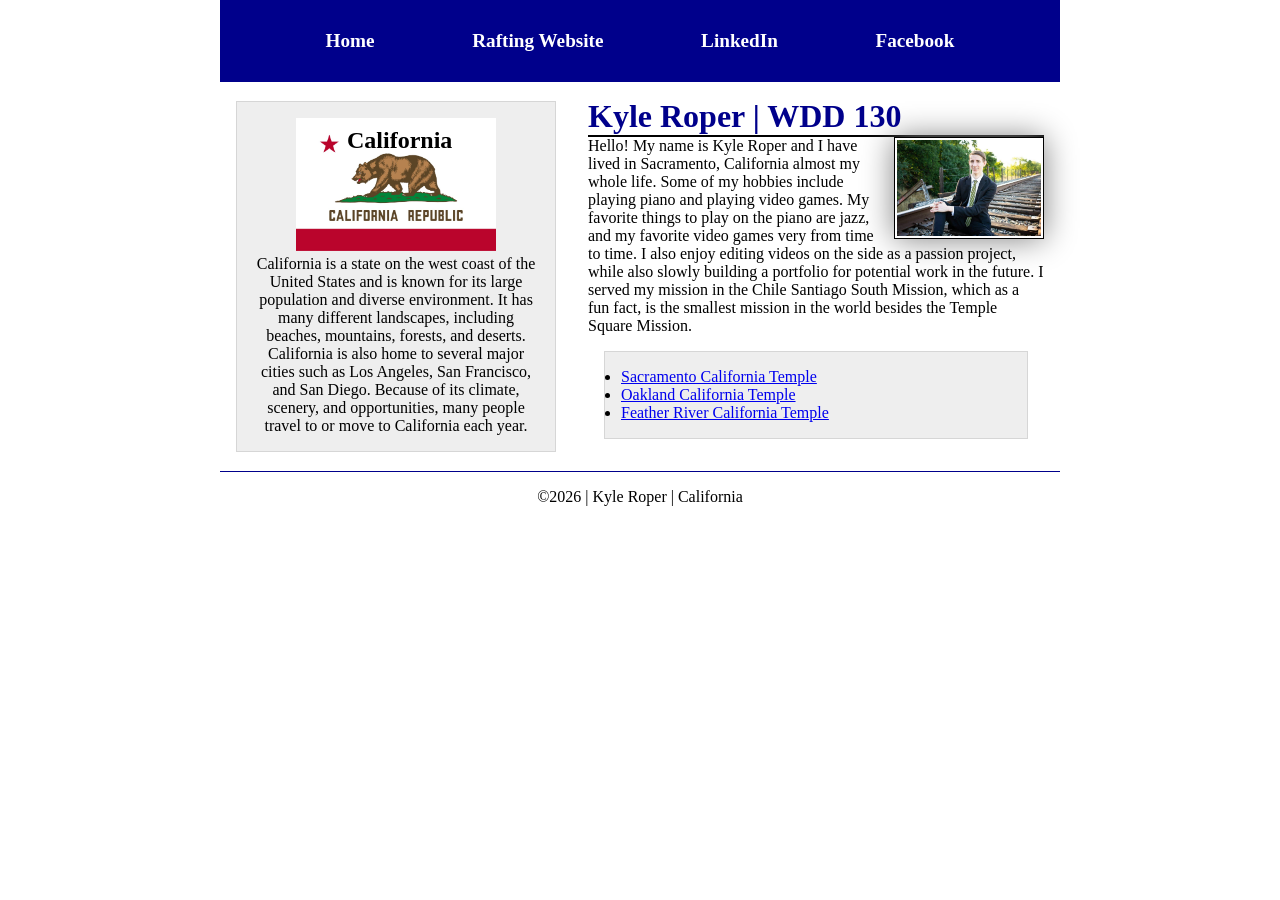
<file: index.html>
<!DOCTYPE html>
<html lang="en">

<head>
    <meta charset="UTF-8">
    <meta name="viewport" content="width=device-width, initial-scale=1.0">
    <title>Kyle Roper | WDD 130</title>
    <meta name="description"
      content="Kyle Roper's BYU-Idaho WDD130 course home page and first website">
    <meta name="author" content="Kyle Roper">
    <link rel="stylesheet" href="styles/styles.css">
</head>

<body>
    <header>
        <nav>
            <a href="#">Home</a>
            <a href="wwr/">Rafting Website</a>
            <a href="https://linkedin.com">LinkedIn</a>
            <a href="https://www.facebook.com/kyle.roper.739">Facebook</a>
        </nav>
    </header>
    <div class="grid">
        <main>
            <h1>Kyle Roper | WDD 130</h1>
            <img src="images/profile.jpg" alt="Kyle Roper Profile Picture" width="200">
            <p>Hello! My name is Kyle Roper and I have lived in Sacramento, California almost my
                whole
                life. Some of my hobbies
                include playing piano and playing video games. My favorite things to play on the
                piano
                are jazz, and my favorite video games
                very from time to time. I also enjoy editing
                videos on the side as a passion project, while also slowly building a portfolio for
                potential work in the future. I served my mission in the Chile Santiago South
                Mission, which as a fun fact, is the smallest mission in the world
                besides the Temple Square Mission.
            </p>
            <ul class="box">
                <li><a href="https://www.churchofjesuschrist.org/temples/details/sacramento-california-temple?lang=eng"
                      target="_blank">Sacramento California Temple</a>
                </li>
                <li><a href="https://www.churchofjesuschrist.org/temples/details/oakland-california-temple?lang=eng"
                      target="_blank">Oakland California Temple</a>
                </li>
                <li><a href="https://www.churchofjesuschrist.org/temples/details/feather-river-california-temple?lang=eng"
                      target="_blank">Feather River California Temple</a>
                </li>
            </ul>
        </main>
        <aside class="box">
            <h2>California</h2>
            <img src="images/california-flag.jpg" alt="California Flag">
            <p>California is a state on the west coast of the United States and is known for its
                large
                population and diverse environment. It has many different landscapes, including
                beaches,
                mountains, forests, and deserts. California is also home to several major cities
                such as
                Los
                Angeles, San
                Francisco, and San Diego. Because of its climate, scenery, and opportunities, many
                people travel
                to or move to California each year.</p>
        </aside>
    </div>
    <footer>
        <p>©2026 | Kyle Roper | California</p>
    </footer>
</body>

</html>
</file>
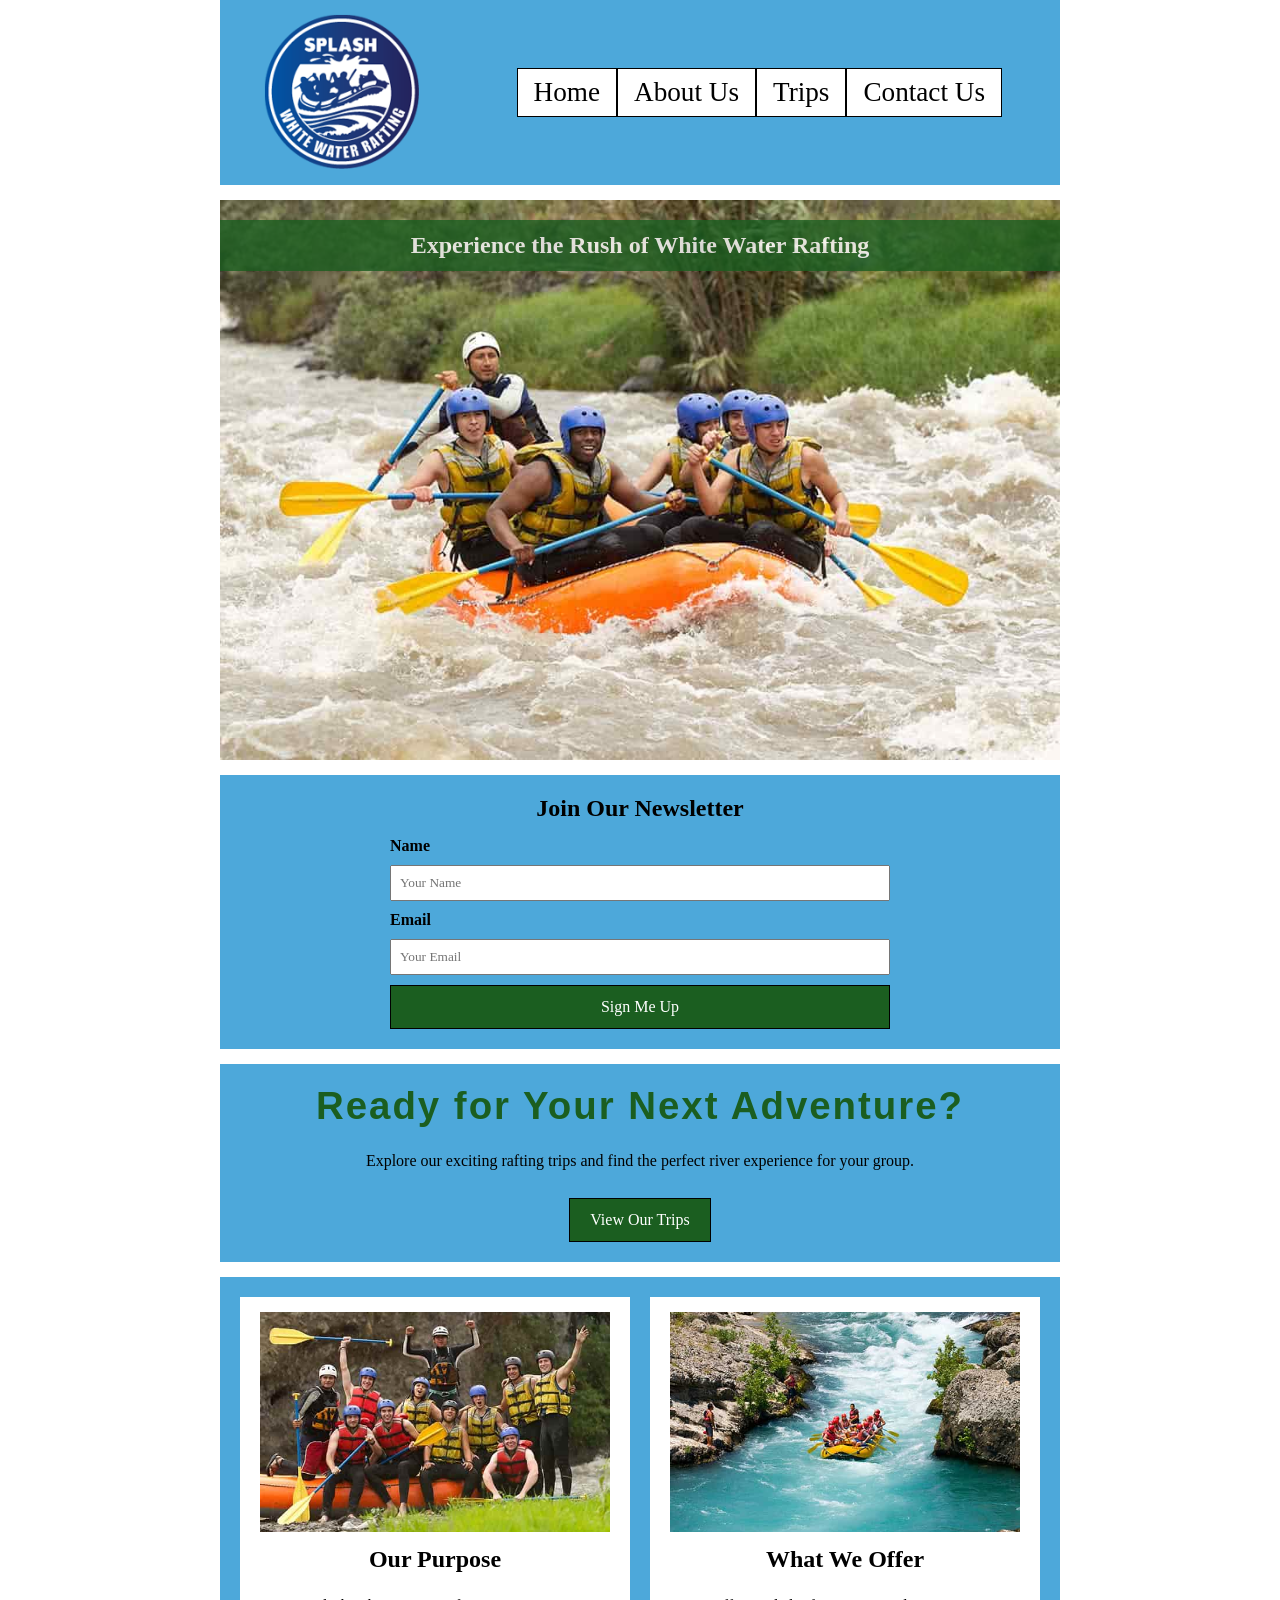
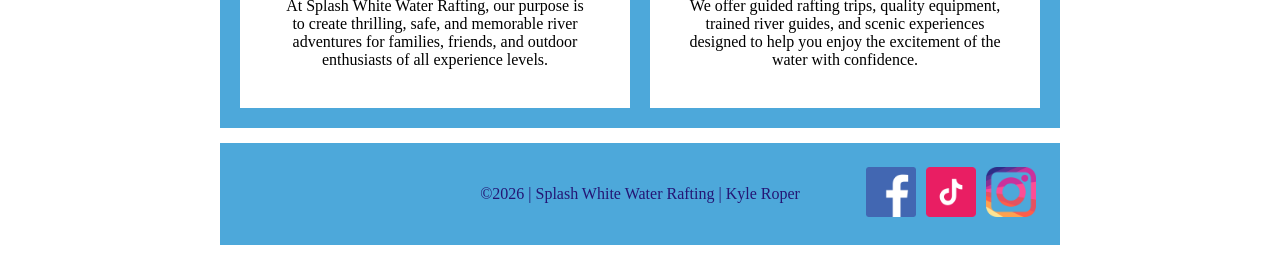
<file: wwr/index.html>
<!DOCTYPE html>
<html lang="en">

<head>
    <meta charset="UTF-8">
    <meta name="viewport" content="width=device-width, initial-scale=1.0">
    <title>Home | White Water Rafting</title>
    <meta name="description"
      content="Splash White Water Rafting offers exciting rafting adventures, scenic river trips, and unforgettable outdoor experiences.">
    <meta name="author" content="Kyle Roper">
    <link rel="stylesheet" href="styles/rafting.css">
</head>

<body>
    <header>
        <img src="images/splash-logo.png" alt="Splash White Water Rafting Logo">
        <nav>
            <a href="index.html">Home</a>
            <a href="about.html">About Us</a>
            <a href="trips.html">Trips</a>
            <a href="contact.html">Contact Us</a>
        </nav>
    </header>

    <main>
        <section class="home-hero">
            <img src="images/home-hero.jpg" alt="Rafting adventure on white water">
            <h1>Experience the Rush of White Water Rafting</h1>
        </section>

        <section class="home-newsletter">
            <h2>Join Our Newsletter</h2>
            <form class="newsletter-form" action="#" method="post">
                <label for="home-name">Name</label>
                <input type="text" id="home-name" name="home-name" placeholder="Your Name" required>

                <label for="home-email">Email</label>
                <input type="email" id="home-email" name="home-email" placeholder="Your Email"
                  required>

                <button type="submit">Sign Me Up</button>
            </form>
        </section>

        <section class="home-cta">
            <h2>Ready for Your Next Adventure?</h2>
            <p>Explore our exciting rafting trips and find the perfect river experience for your
                group.</p>
            <a href="trips.html" class="cta-button">View Our Trips</a>
        </section>

        <section class="home-grid">
            <div class="grid-item">
                <img src="images/rafting-purpose.jpg" alt="Group enjoying a guided rafting trip">
                <h2>Our Purpose</h2>
                <p>At Splash White Water Rafting, our purpose is to create thrilling, safe, and
                    memorable river adventures for families, friends, and outdoor enthusiasts of all
                    experience levels.</p>
            </div>

            <div class="grid-item">
                <img src="images/rafting-offerings.jpg" alt="Rafting team navigating river rapids">
                <h2>What We Offer</h2>
                <p>We offer guided rafting trips, quality equipment, trained river guides, and
                    scenic experiences
                    designed to help you enjoy the excitement of the water with confidence.</p>
            </div>
        </section>
    </main>

    <footer>
        <p>©2026 | Splash White Water Rafting | Kyle Roper</p>
        <nav class="socialmedia">
            <a href="https://facebook.com"><img src="images/facebook.png" alt="Facebook Icon"></a>
            <a href="https://tiktok.com"><img src="images/tiktok.png" alt="Tiktok Icon"></a>
            <a href="https://instagram.com"><img src="images/instagram.png"
                  alt="Instagram Icon"></a>
        </nav>
    </footer>
</body>

</html>
</file>
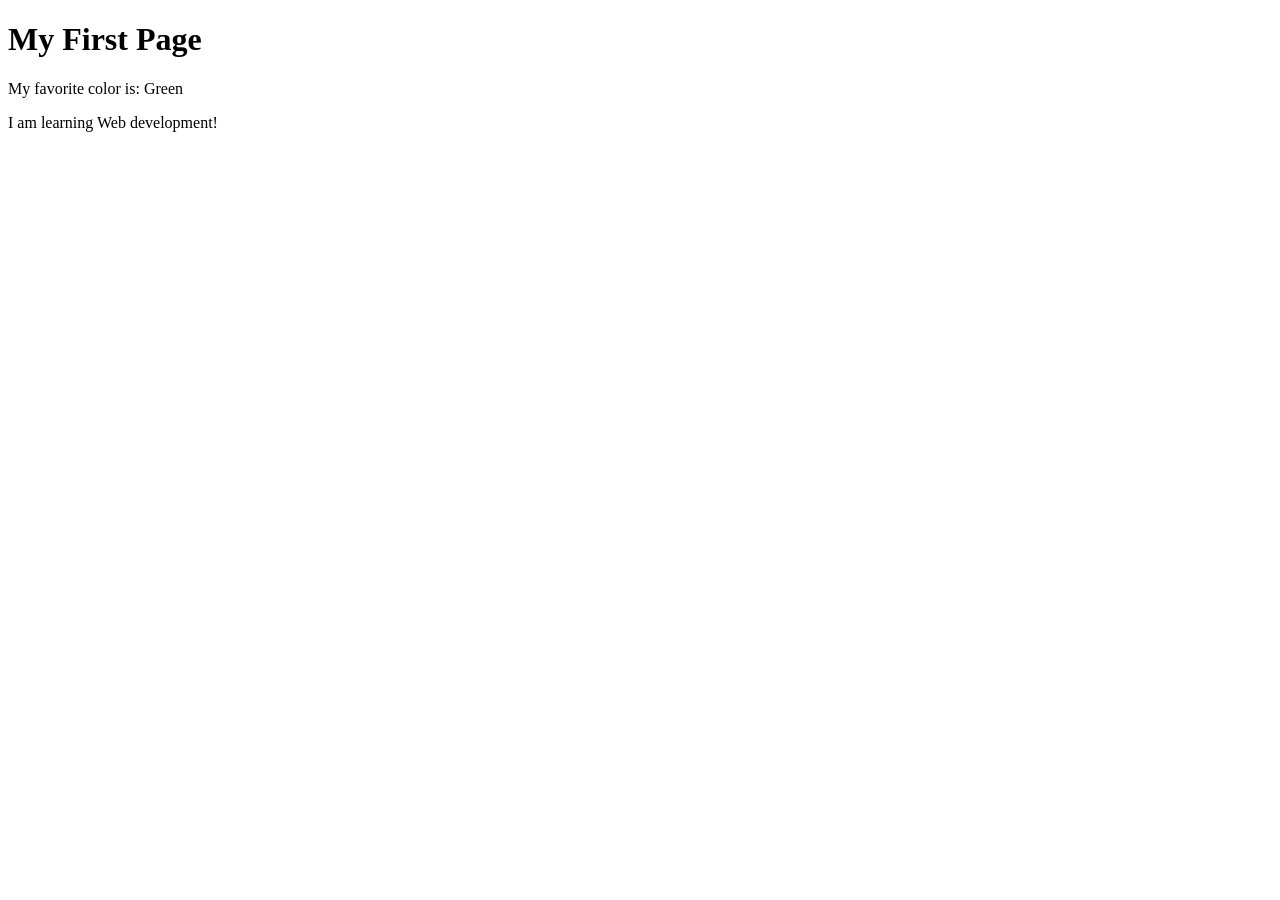
<file: week01/first-page.html>
<!DOCTYPE html>
<html lang="en">

<head>
    <meta charset="UTF-8">
    <meta name="viewport" content="width=device-width, initial-scale=1.0">
    <title>My First Page</title>
</head>

<body>
    <h1>My First Page</h1>
    <p>My favorite color is: Green</p>
    <p>I am learning Web development!</p>
</body>

</html>
</file>
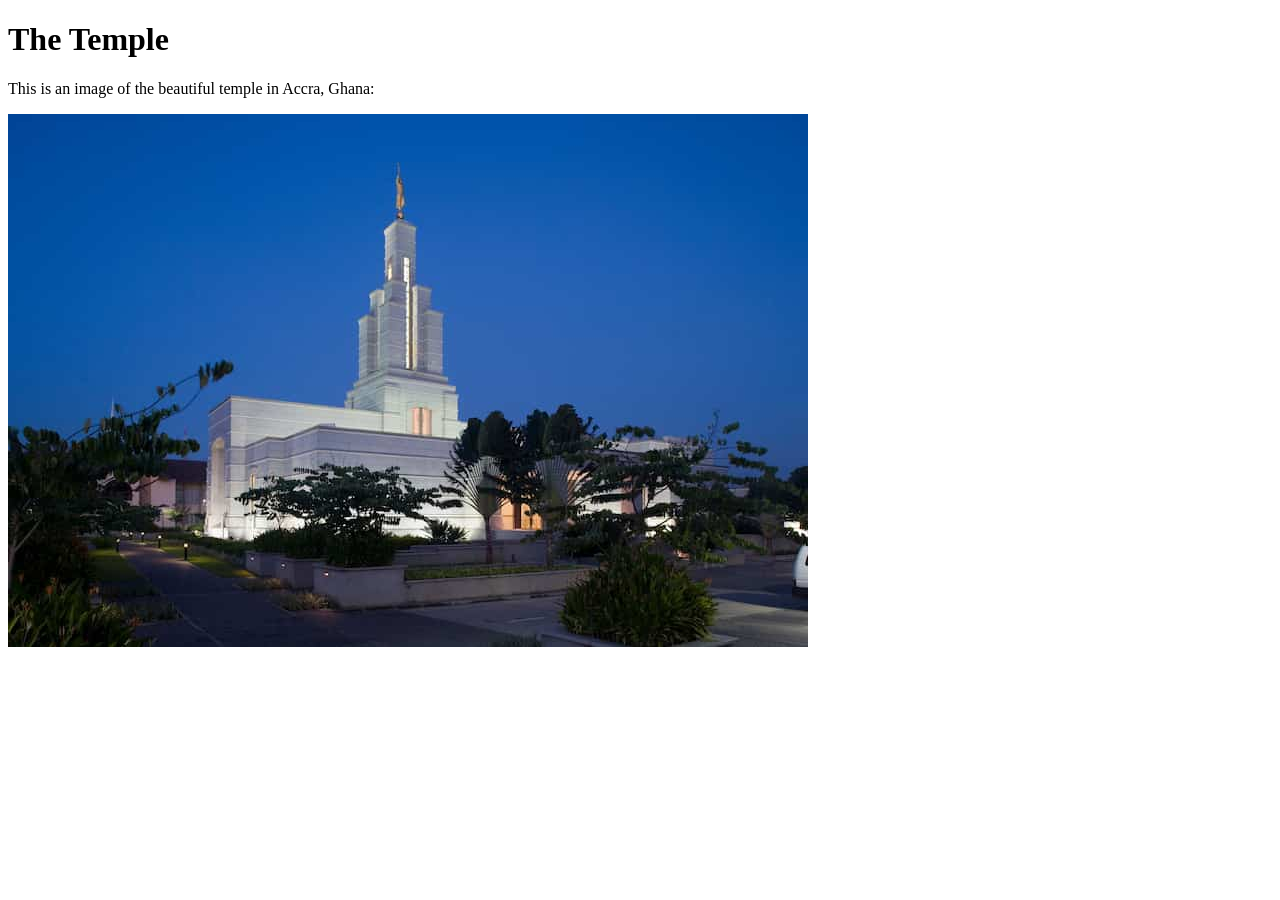
<file: week01/images-solution.html>
<!DOCTYPE html>
<html lang="en">
<head>
    <meta charset="UTF-8">
    <meta name="viewport" content="width=device-width, initial-scale=1.0">
    <title>Temple Image</title>
</head>
<body>
    <h1>The Temple</h1>
    <p>This is an image of the beautiful temple in Accra, Ghana:</p>
    <img src="images/temple-small.jpg" alt="The Accra Ghana Temple">
    
</body>
</html>
</file>
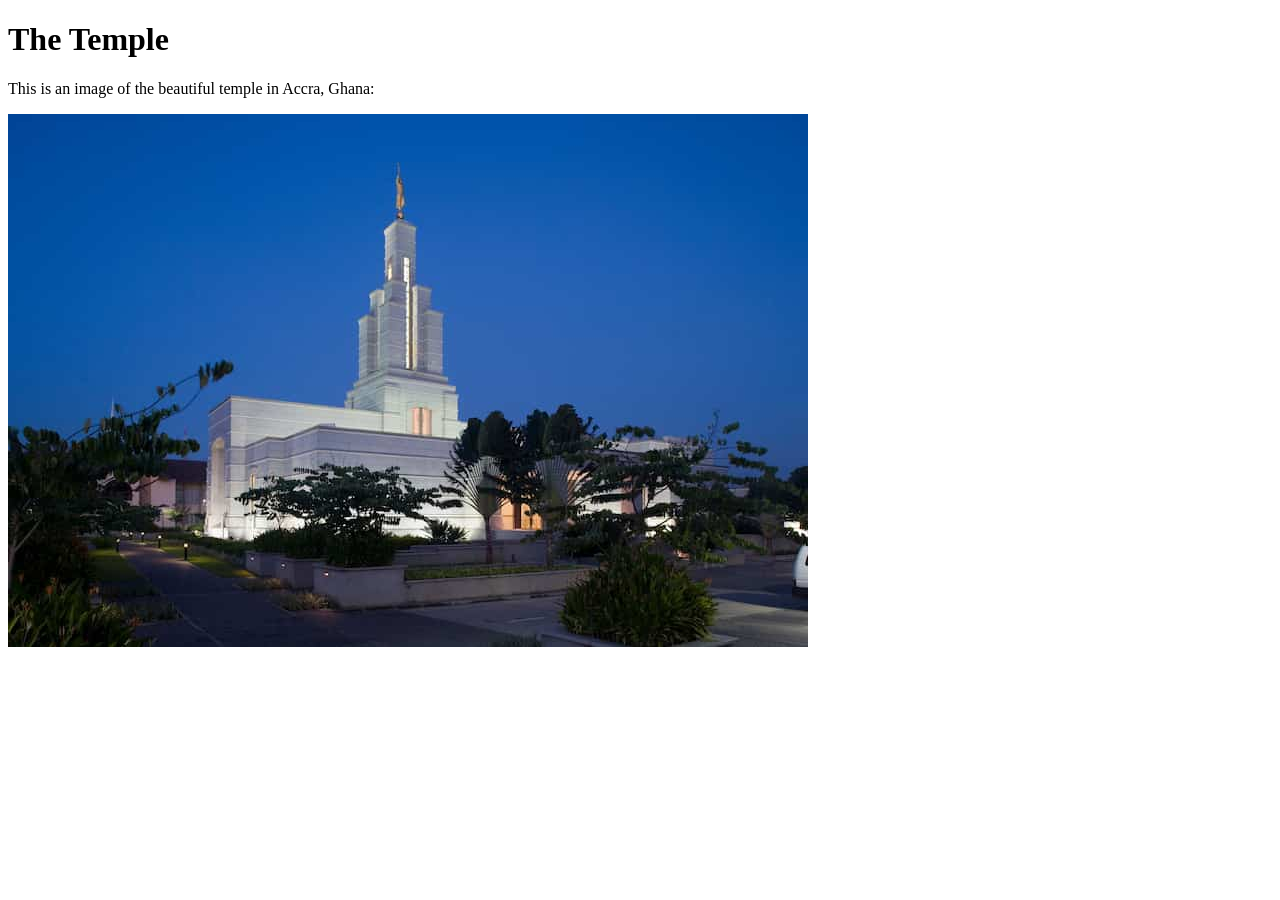
<file: week01/images.html>
<!DOCTYPE html>
<html lang="en">

<head>
    <meta charset="UTF-8">
    <meta name="viewport" content="width=device-width, initial-scale=1.0">
    <title>Temple Image</title>
</head>

<body>
    <h1>The Temple</h1>
    <p>This is an image of the beautiful temple in Accra, Ghana:</p>
    <img src="images/temple-small.jpg" alt="The Accra Ghana Temple">

</body>

</html>
</file>
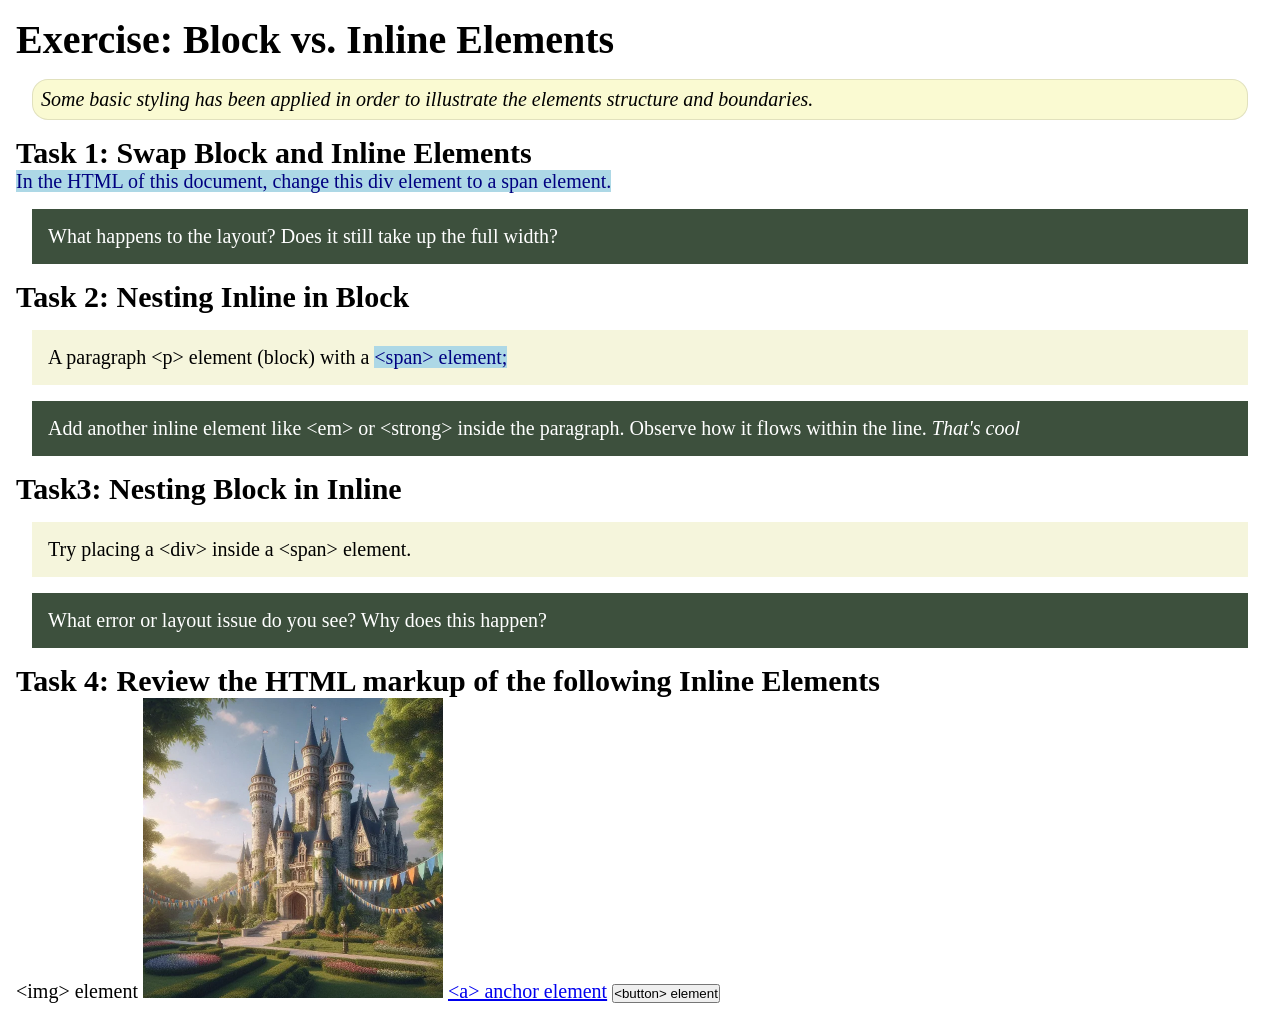
<file: week02/block-vs-inline.html>
<!DOCTYPE html>
<html lang="en">

<head>
    <meta charset="UTF-8">
    <meta name="viewport" content="width=device-width, initial-scale=1.0">
    <title>Exercise: Block vs. Inline Elements</title>
    <link rel="stylesheet" href="styles/block-vs-inline.css">
</head>

<body>
    <main>
        <h1>Exercise: Block vs. Inline Elements</h1>
        <p class="note">Some basic styling has been applied in order to illustrate the elements
            structure and
            boundaries.</p>

        <h2>Task 1: Swap Block and Inline Elements</h2>
        <span>In the HTML of this document, change this div element to a span element.</span>

        <p class="question">What happens to the layout? Does it still take up the full width?</p>

        <h2>Task 2: Nesting Inline in Block</h2>
        <p>A paragraph &lt;p&gt; element (block) with a <span>&lt;span&gt; element;</span></p>
        <p class="question">Add another inline element like &lt;em&gt; or &lt;strong&gt; inside the
            paragraph. Observe
            how it flows within the line.
            <em>
                That's cool
            </em>
        </p>

        <h2>Task3: Nesting Block in Inline</h2>
        <div>Try placing a &lt;div&gt; inside a &lt;span&gt; element.</div>
        <p class="question">What error or layout issue do you see? Why does this happen?</p>


        <h2>Task 4: Review the HTML markup of the following Inline Elements</h2>
        &lt;img&gt; element
        <img src="images/castle.webp" alt="placeholder image (images are inline)" width="300"
          height="300">
        <a href="https://churchofjesuschrist.org">&lt;a&gt; anchor element</a>
        <button type="button">&lt;button&gt; element</button>
    </main>
</body>

</html>
</file>
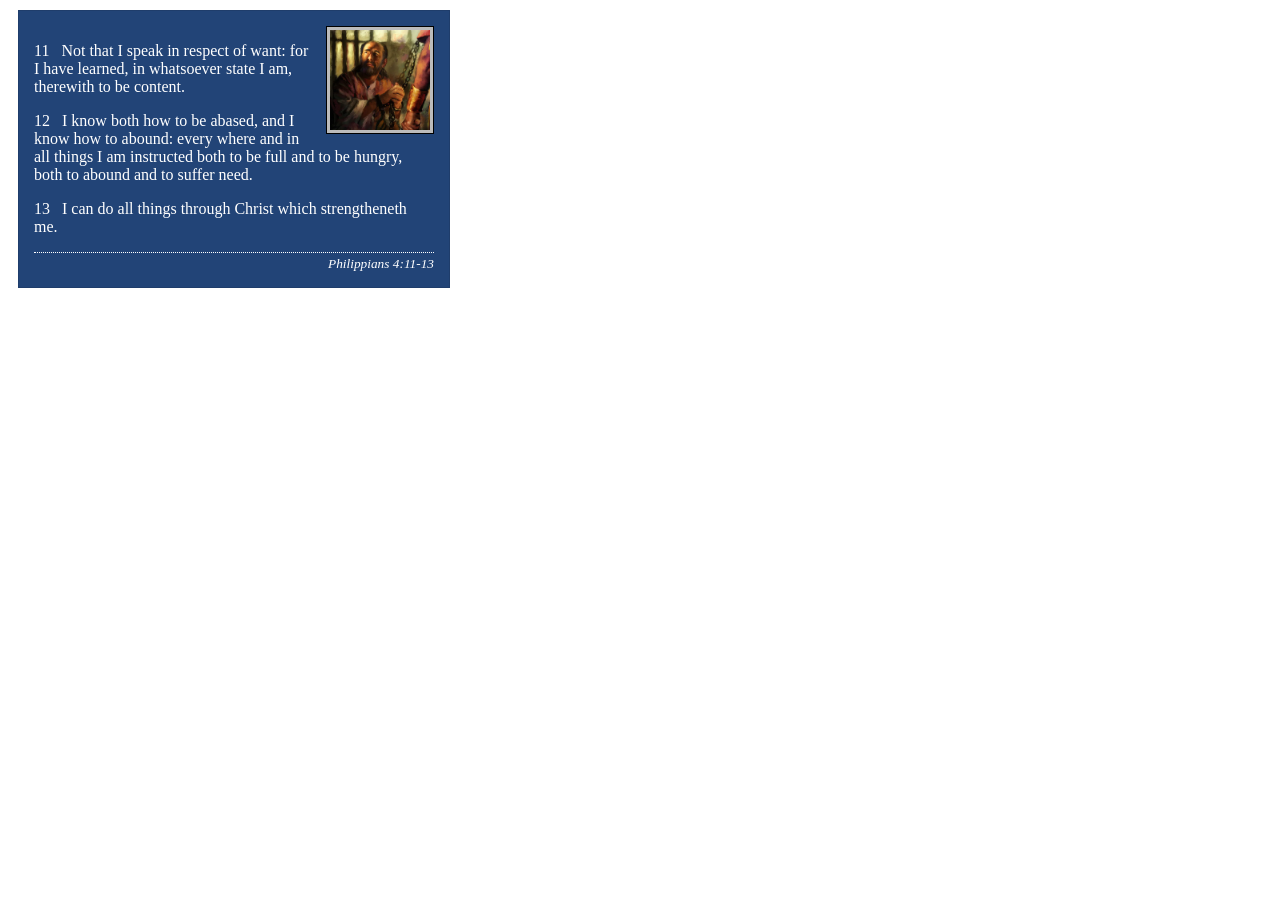
<file: week02/box-model-solution.html>
<!DOCTYPE html>
<html lang="en">
<head>
    <meta charset="UTF-8">
    <meta name="viewport" content="width=device-width, initial-scale=1.0">
    <title>Box Model Activity</title>
    <link rel="stylesheet" href="styles/box-model-solution.css">
</head>
<body>
    <main>
        <div class="callout">
            <img src="images/apostle-paul-imprisoned.webp" alt="Paul the Apostle - Imprisoned in Rome" width="200" height="200">
            <blockquote>
                <p>11 &nbsp; Not that I speak in respect of want: for I have learned, in whatsoever state I am, therewith to be content.</p>
                <p>12 &nbsp; I know both how to be abased, and I know how to abound: every where and in all things I am instructed both to be full and to be hungry, both to abound and to suffer need.</p>
                <p>13 &nbsp; I can do all things through Christ which strengtheneth me.</p>
            </blockquote>
            <cite>Philippians 4:11-13</cite>
        </div>
    </main>
</body>
</html>
</file>
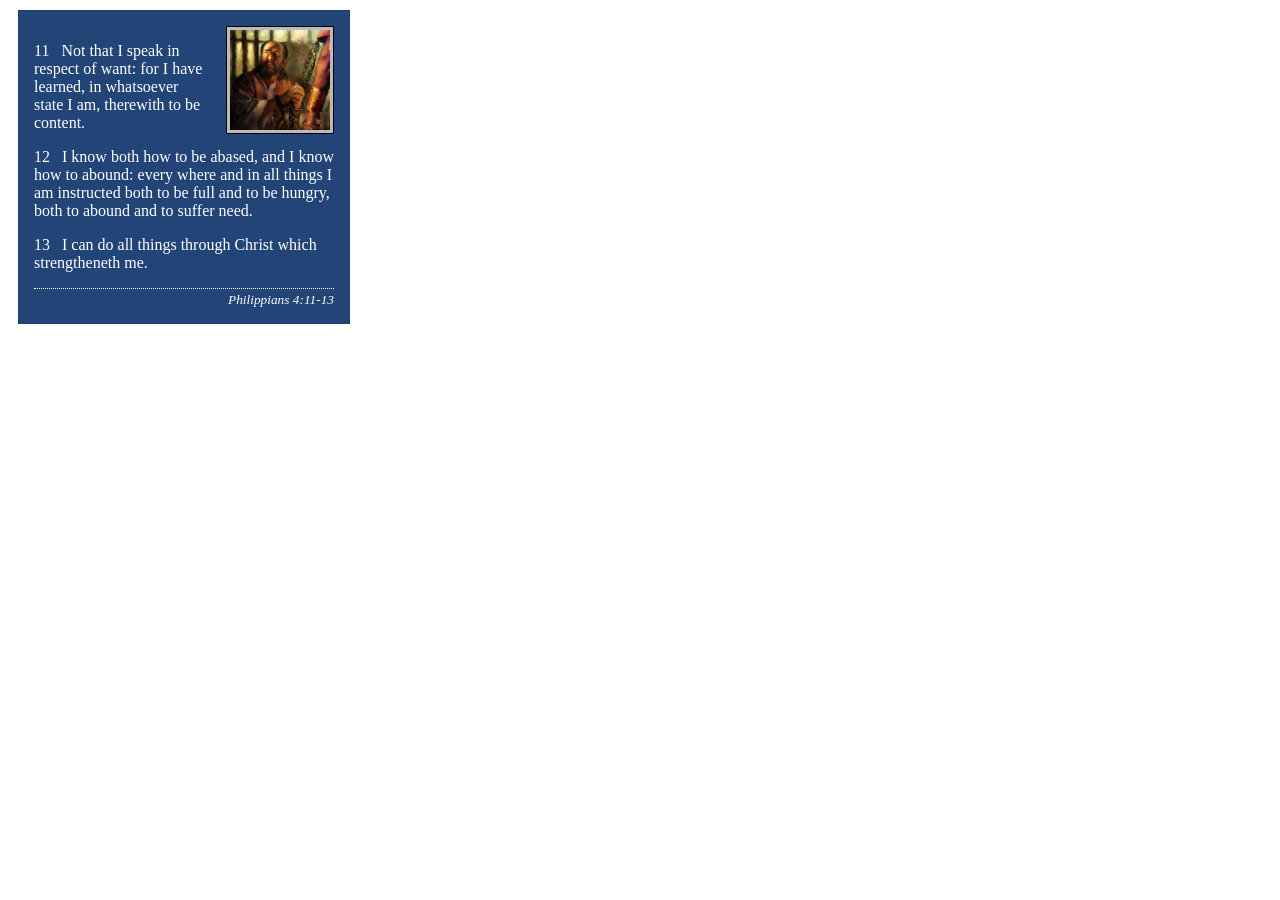
<file: week02/box-model.html>
<!DOCTYPE html>
<html lang="en">

<head>
    <meta charset="UTF-8">
    <meta name="viewport" content="width=device-width, initial-scale=1.0">
    <title>Box Model Activity</title>
    <link rel="stylesheet" href="styles/box-model.css">
</head>

<body>
    <main>
        <div class="callout">
            <img src="images/apostle-paul-imprisoned.webp"
              alt="Paul the Apostle - Imprisoned in Rome" width="200" height="200">
            <blockquote>
                <p>11 &nbsp; Not that I speak in respect of want: for I have learned, in whatsoever
                    state I am, therewith to be content.</p>
                <p>12 &nbsp; I know both how to be abased, and I know how to abound: every where and
                    in all things I am instructed both to be full and to be hungry, both to abound
                    and to suffer need.</p>
                <p>13 &nbsp; I can do all things through Christ which strengtheneth me.</p>
            </blockquote>
            <cite>Philippians 4:11-13</cite>
        </div>
    </main>
</body>

</html>
</file>
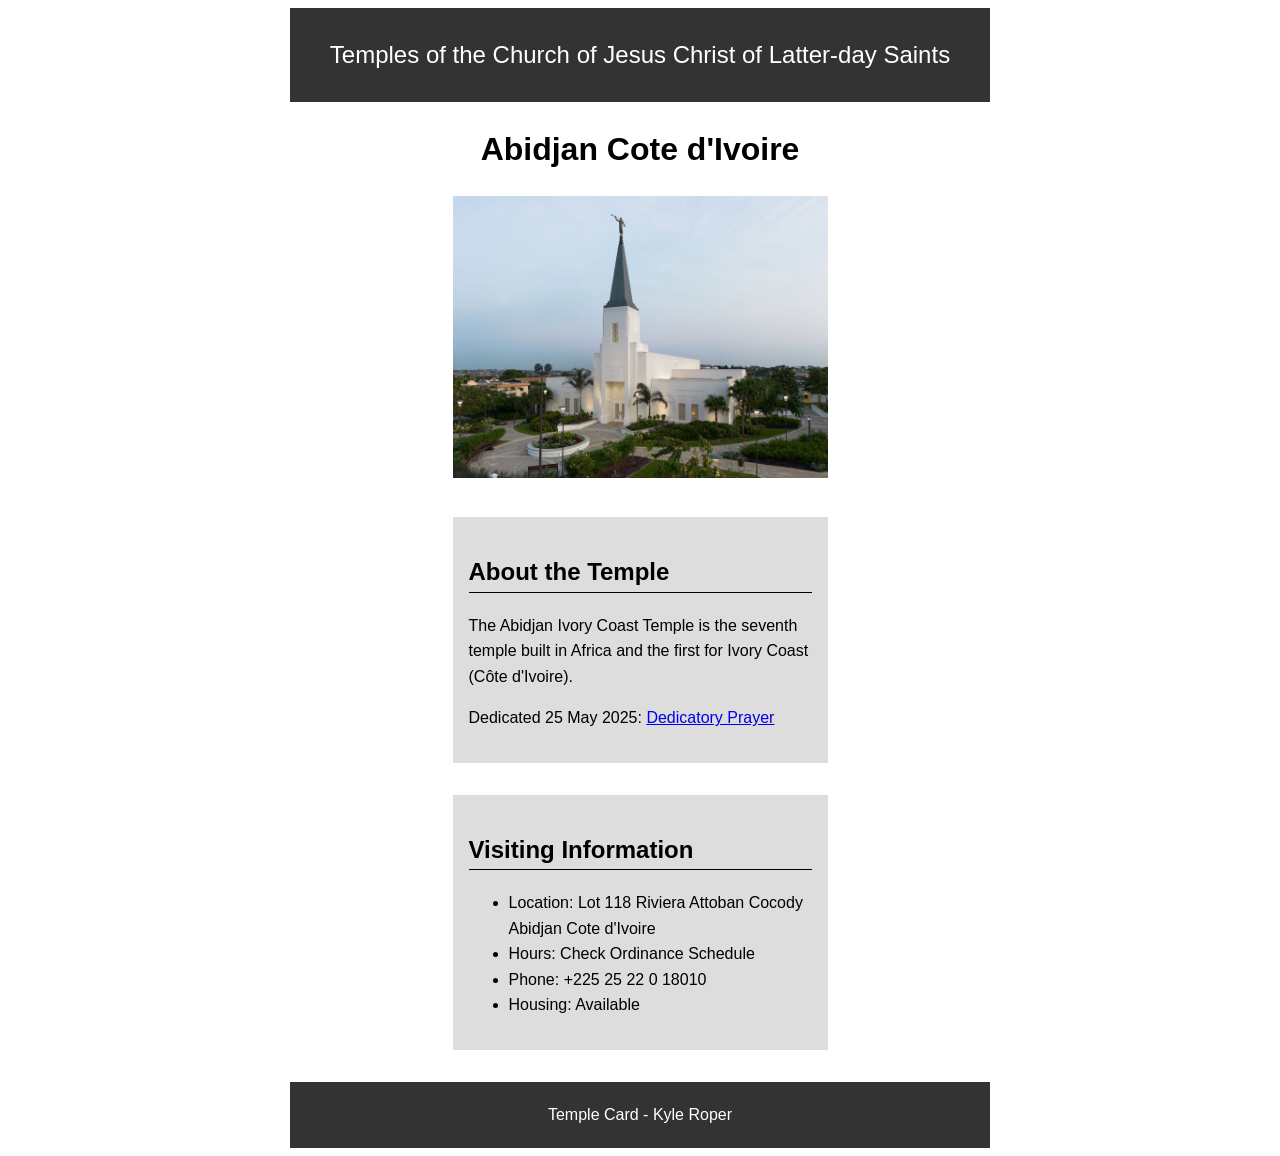
<file: week02/temple.html>
<!DOCTYPE html>
<html lang="en">

<head>
    <meta charset="UTF-8">
    <meta name="viewport" content="width=device-width, initial-scale=1.0">
    <title>Temple Card - Abidjan Cote d'Ivoire</title>
    <link rel="stylesheet" href="styles/temple.css">
</head>

<body>
    <header>
        <p>Temples of the Church of Jesus Christ of Latter-day Saints</p>
    </header>
    <main>
        <h1>Abidjan Cote d'Ivoire</h1>
        <picture>
            <img src="images/abidjan-ivory-coast.jpeg" alt="Abidjan Cote d'Ivoire Temple">
        </picture>
        <section>
            <h2>About the Temple</h2>
            <p>The Abidjan Ivory Coast Temple is the seventh temple built in Africa and the first
                for Ivory Coast (Côte
                d'Ivoire).</p>
            <p>Dedicated 25 May 2025: <a
                  href="https://www.churchofjesuschrist.org/temples/dedicatory-prayer/abidjan-ivory-coast-temple/2025-05-25?lang=eng"
                  target="_blank" rel="noopener noreferrer">Dedicatory Prayer</a></p>
        </section>
        <section>
            <h2>Visiting Information</h2>
            <ul>
                <li>Location: Lot 118 Riviera Attoban Cocody Abidjan Cote d'Ivoire</li>
                <li>Hours: Check Ordinance Schedule</li>
                <li>Phone: +225 25 22 0 18010</li>
                <li>Housing: Available</li>
            </ul>
        </section>
    </main>
    <footer>
        <p>Temple Card - Kyle Roper</p>
    </footer>
</body>

</html>
</file>
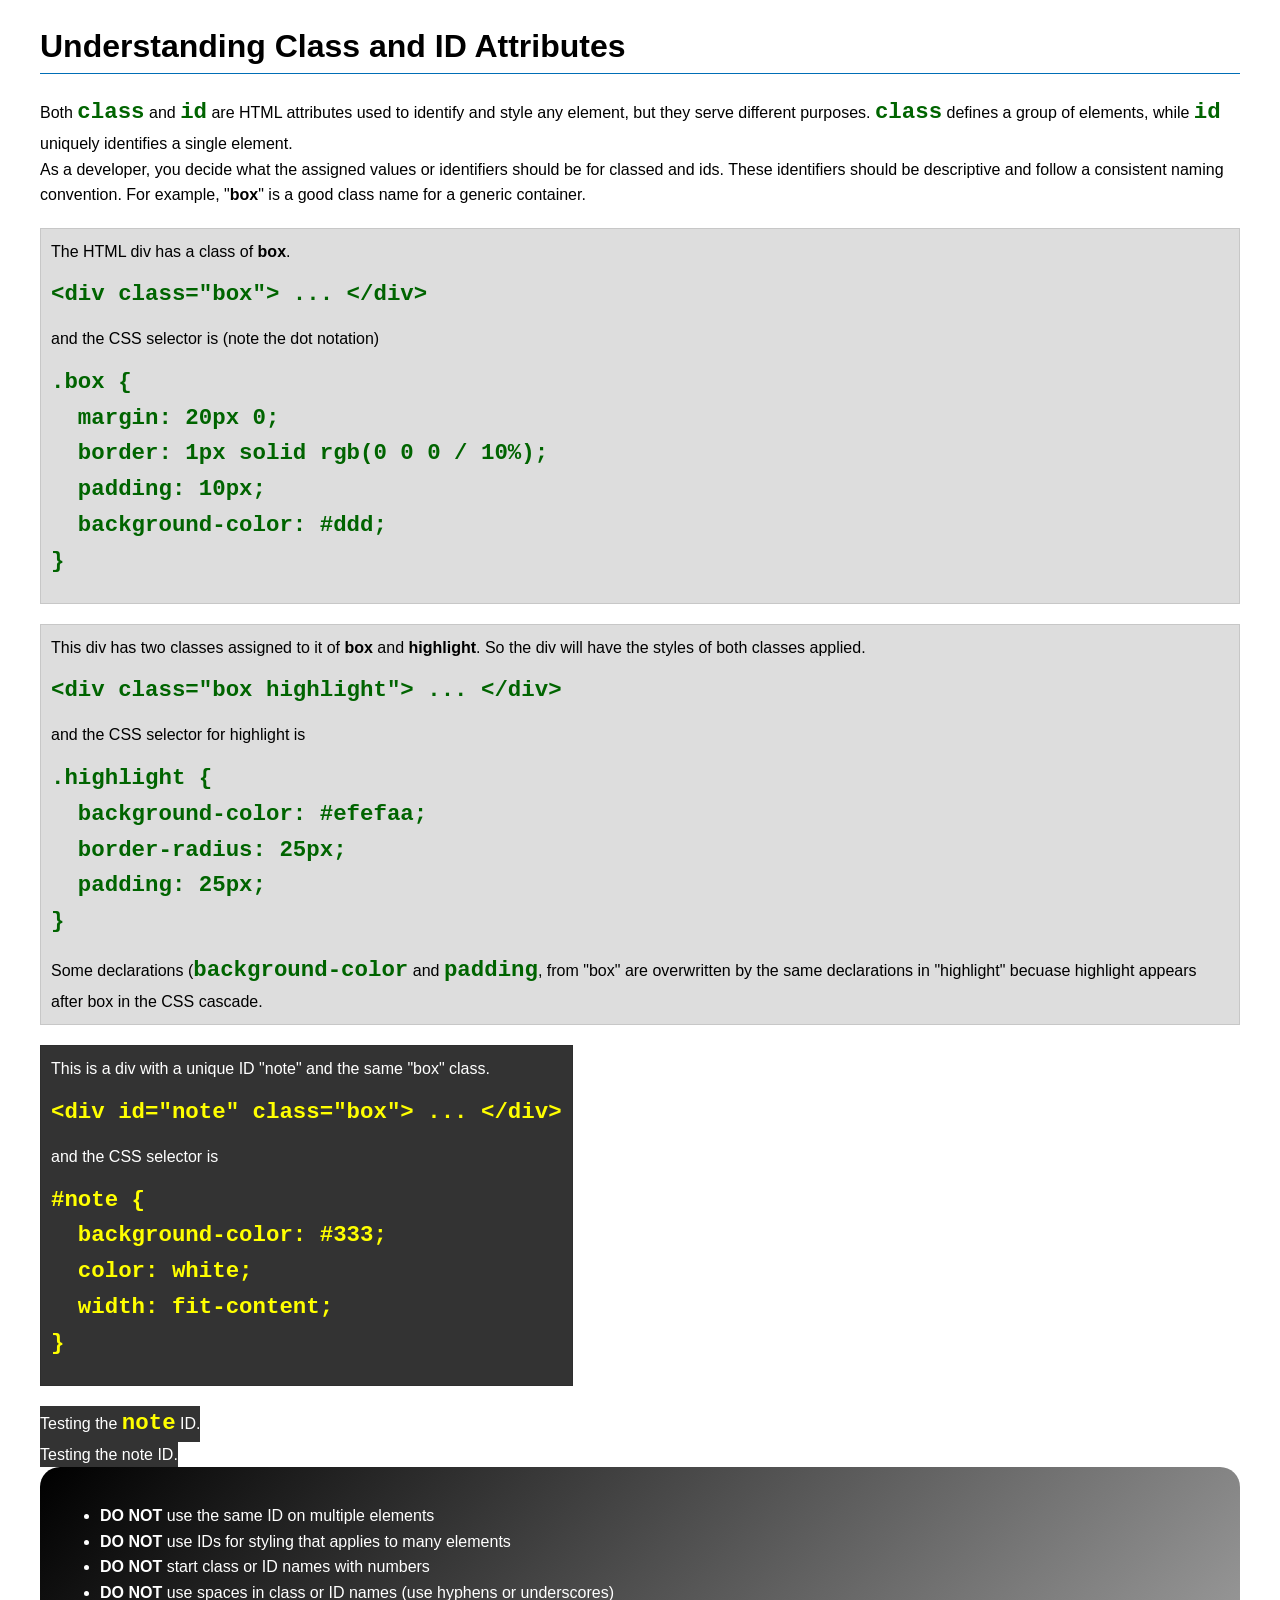
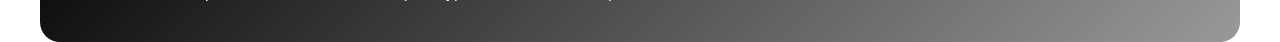
<file: week03/class-and-id.html>
<!DOCTYPE html>
<html lang="en">

<head>
    <meta charset="UTF-8">
    <meta name="viewport" content="width=device-width, initial-scale=1.0">
    <title>Class vs ID Attributes</title>
    <link rel="stylesheet" href="styles/class-and-id.css">
</head>

<body>
    <h1>Understanding Class and ID Attributes</h1>
    <p>Both <code>class</code> and <code>id</code> are HTML attributes used to identify and style
        any element, but they
        serve different purposes. <code>class</code> defines a group of elements, while
        <code>id</code> uniquely
        identifies a single element.
    </p>
    <p>As a developer, you decide what the assigned values or identifiers should be for classed and
        ids. These
        identifiers should be
        descriptive and follow a consistent naming convention. For example, "<strong>box</strong>"
        is a good class name
        for a generic container.</p>
    <div class="box">
        <p>The HTML div has a class of <strong>box</strong>.</p>
        <pre><code class="html">&lt;div class="box"&gt; ... &lt;/div&gt;</code></pre>
        and the CSS selector is (note the dot notation)
        <pre><code class="css">.box {
  margin: 20px 0;
  border: 1px solid rgb(0 0 0 / 10%);
  padding: 10px;
  background-color: #ddd; 
}</code></pre>
    </div>

    <div class="box">
        <p>This div has two classes assigned to it of <strong>box</strong> and
            <strong>highlight</strong>. So the div
            will have the styles of both classes applied.
        </p>
        <pre><code class="html">&lt;div class="box highlight"&gt; ... &lt;/div&gt;</code></pre>
        and the CSS selector for highlight is
        <pre><code class="css">.highlight {
  background-color: #efefaa;
  border-radius: 25px;
  padding: 25px;
}</code></pre>
        <p>Some declarations (<code>background-color</code> and <code>padding</code>, from "box" are
            overwritten by the same declarations in "highlight" becuase highlight appears after box
            in the CSS cascade.</p>
    </div>

    <div id="note" class="box">
        <p>This is a div with a unique ID "note" and the same "box" class.</p>
        <pre><code class="html">&lt;div id="note" class="box"&gt; ... &lt;/div&gt;</code></pre>
        and the CSS selector is
        <pre><code class="css">#note {
  background-color: #333;
  color: white;
  width: fit-content;
}</code></pre>
    </div>

    <div id="note">
        <p>Testing the <code>note</code> ID.</p>
    </div>
    <div id="note">
        <p>Testing the note ID.
        </p>
    </div>

    <section id="best-practice">
        <ul>
            <li><strong>DO NOT</strong> use the same ID on multiple elements</li>
            <li><strong>DO NOT</strong> use IDs for styling that applies to many elements</li>
            <li><strong>DO NOT</strong> start class or ID names with numbers</li>
            <li><strong>DO NOT</strong> use spaces in class or ID names (use hyphens or underscores)
            </li>
        </ul>
    </section>


</body>

</html>
</file>
<file: styles/styles.css>
* {
    margin: 0;
    padding: 0;
    box-sizing: border-box;
}

:root {
    /* Colors */
    --primary-color: darkblue;
    --secondary-color: #eee;
    --text-dark: #333;
    --text-light: white;
    --border-color: black;
    --shadow-color: gray;
    /* Padding */
    --padding-small: 2px;
    --padding-medium: 10px;
    --padding-large: 20px;
}

.grid {
    display: grid;
    align-items: center;
}

main {
    grid-column: 2/3;
    margin: 1rem;
}

aside {
    width: 20em;
    position: relative;
    grid-column: 1/2;
    grid-row: 1/2;
    text-align: center;
    padding: 1.5rem;
}

aside h2 {
    position: absolute;
    top: 25px;
    left: 110px;
}

aside img {
    width: 200px;
    height: auto;
}

nav {
    background-color: var(--primary-color);
    padding: var(--padding-medium) 1rem;
    display: flex;
    justify-content: space-evenly;
    align-items: center;
}

nav a {
    color: var(--text-light);
    display: block;
    padding: var(--padding-large) 0.5rem;
    text-decoration: none;
    font-size: 1.2rem;
    font-weight: 700;
}

h1 {
    color: var(--primary-color);
    border-bottom: 2px solid black;
}

main img {
    width: 150px;
    height: auto;
    border: 1px solid var(--border-color);
    padding: var(--padding-small);
    box-shadow: 0 0 30px var(--shadow-color);
    float: right;
    margin-left: 1rem;
}

p {
    padding: 0;
}

header,
.grid,
footer {
    max-width: 840px;
    margin: 0 auto;
}

footer {
    text-align: center;
    border-top: 1px solid var(--primary-color);
    padding: 1rem 0;
}

/* Class Selectors */
.box {
    margin: 1rem;
    border: 1px solid rgb(0 0 0 / 10%);
    padding: 1rem;
    background-color: var(--secondary-color);
    color: var(--border-color);
}
</file>
<file: wwr/styles/rafting.css>
:root {
    --primary-color: #241675;
    /* deep logo blue */
    --secondary-color: #4DA8DA;
    /* lighter water blue */
    --accent1-color: #1B5E20;
    /* river/nature green */
    --accent2-color: #C8E6C9;
    /* bright highlight (life jacket yellow) */
    --heading-font: "Georgia", serif;
    --body-font: "Garamond", serif;
}

* {
    margin: 0;
    padding: 0;
    box-sizing: border-box;
}

body {
    font-family: var(--body-font);
    color: #000;
}

header {
    width: 840px;
    margin: 0 auto 15px auto;
    background-color: var(--secondary-color);
    display: grid;
    grid-template-columns: auto 1fr;
    align-items: center;
}

main,
footer {
    width: 840px;
    margin: 0 auto;
}

footer {
    color: var(--primary-color);
    display: grid;
    grid-template-columns: 1fr auto 1fr;
    align-items: center;
    background-color: var(--secondary-color);
    margin-bottom: 15px;
}

footer .socialmedia {
    display: flex;
    justify-content: flex-end;
}

footer .socialmedia a {
    text-decoration: none;
    margin-left: 10px;
}

footer .socialmedia img {
    width: 50px;
    height: auto;
}

footer p {
    grid-column: 2;
    text-align: center;
}

.hero,
.history,
section {
    background-color: var(--secondary-color);
    margin-bottom: 15px;
}

h1,
h2 {
    font-family: var(--heading-font);
    color: #000;
}

header img {
    margin-left: 30px;
    margin-bottom: 10px;
    max-width: 175px;
    height: auto;
}

header nav {
    margin: 50px;
    padding: 8px;
    display: flex;
    justify-content: flex-end;
}

header nav a {
    text-decoration: none;
    color: black;
    padding: 8px 16px;
    border: 1px solid black;
    text-align: center;
    background-color: white;
    font-size: 1.7rem;
}

nav,
p,
article {
    margin: 16px;
    padding: 8px;
}

.hero {
    position: relative;
}

.hero img {
    display: block;
    width: 100%;
    height: auto;
}

.hero article {
    position: absolute;
    top: 40px;
    left: 20px;
    right: 20px;
    background-color: var(--accent2-color);
    padding: 2px;
}

.hero h1 {
    position: absolute;
    top: 0px;
    width: 100%;
    opacity: 0.8;
    padding: 10px;
    text-align: center;

    background-color: var(--accent1-color);
    color: #fff;
}

.hero article img {
    float: right;
    width: 125px;
}

.history {
    display: grid;
    grid-template-columns: 1fr auto 1fr;
    align-items: center;
    padding-top: 5px;
    padding-bottom: 20px;
}

.history h2 {
    grid-column: 1/4;
    text-align: center;
}

.history img {
    width: 200px;
    height: auto;
    padding: 5px;
}

.adventures {
    padding: 20px;
}

.adventures h2 {
    text-align: center;
    margin-bottom: 20px;
}

.adventure-gallery {
    display: flex;
    justify-content: space-between;
    gap: 10px;
}

.adventure-gallery figure {
    flex: 1;
    text-align: center;
    margin: 0;
}

.adventure-gallery img {
    width: 100%;
    max-width: 150px;
    height: 100px;
    /* I would do height: auto;... but Big Mallard is the only image with a different aspect ratio. So I am okay with it stretching a little bit */
}

.adventure-gallery figcaption {
    margin-top: 5px;
    font-size: 0.9rem;
}

.contact-info,
.contact-content,
.employees {
    background-color: var(--secondary-color);
    margin-bottom: 15px;
    padding: 20px;
}

.contact-info {
    text-align: center;
}

.contact-info h1 {
    margin-bottom: 10px;
}

.contact-info p {
    margin: 5px 0;
    padding: 0;
}

.contact-content {
    display: grid;
    grid-template-columns: 1fr 1fr;
    align-items: start;
    gap: 20px;
}

.map iframe {
    width: 100%;
    height: 350px;
    border: 0;
}

.contact-form {
    display: grid;
    gap: 10px;
}

.contact-form label,
.contact-form p {
    margin: 0;
    padding: 0;
}

.contact-form input[type="text"],
.contact-form input[type="email"],
.contact-form textarea {
    width: 100%;
    padding: 8px;
    font-family: var(--body-font);
}

.contact-form textarea {
    resize: vertical;
}

.checkbox-label {
    display: flex;
    align-items: center;
    gap: 8px;
}

.contact-form button {
    padding: 10px;
    font-family: var(--body-font);
    font-size: 1rem;
    cursor: pointer;
}

.employees h2 {
    text-align: center;
    margin-bottom: 20px;
}

.employee-gallery {
    display: flex;
    justify-content: space-between;
    gap: 20px;
}

.employee-gallery figure {
    flex: 1;
    text-align: center;
    margin: 0;
}

.employee-gallery img {
    width: 150px;
    height: 150px;
    object-fit: cover;
}

.employee-gallery figcaption {
    margin-top: 8px;
}

.home-hero {
    position: relative;
    background-color: var(--secondary-color);
    margin-bottom: 15px;
}

.home-hero img {
    display: block;
    width: 100%;
    height: auto;
}

.home-hero h1 {
    position: absolute;
    top: 20px;
    width: 100%;
    text-align: center;
    padding: 12px;
    background-color: var(--accent1-color);
    opacity: 0.8;
    color: white;
    font-family: var(--heading-font);
}

.home-newsletter,
.home-cta,
.home-grid {
    background-color: var(--secondary-color);
    margin-bottom: 15px;
    padding: 20px;
}

.home-newsletter h2,
.home-cta h2 {
    text-align: center;
    margin-bottom: 15px;
}

.newsletter-form {
    display: grid;
    gap: 10px;
    max-width: 500px;
    margin: 0 auto;
}

.newsletter-form label {
    font-weight: bold;
}

.newsletter-form input {
    padding: 8px;
    font-family: var(--body-font);
}

.newsletter-form button {
    padding: 12px 20px;
    background-color: var(--accent1-color);
    color: white;
    border: 1px solid black;
    font-family: var(--body-font);
    font-size: 1rem;
    cursor: pointer;
}

.home-cta {
    text-align: center;
}

.home-cta p {
    margin-bottom: 20px;
}

.home-cta h2 {
    font-family: Impact, Haettenschweiler, "Arial Narrow Bold", sans-serif;
    font-size: 2.4rem;
    letter-spacing: 2px;
    color: var(--accent1-color);
}

.cta-button {
    display: inline-block;
    padding: 12px 20px;
    background-color: var(--accent1-color);
    color: white;
    text-decoration: none;
    border: 1px solid black;
}

.home-grid {
    display: grid;
    grid-template-columns: 1fr 1fr;
    gap: 20px;
}

.grid-item {
    background-color: white;
    padding: 15px;
    text-align: center;
}

.grid-item img {
    width: 100%;
    max-width: 350px;
    height: 220px;
    object-fit: cover;
    margin-bottom: 10px;
}

.grid-item h2 {
    margin-bottom: 10px;
}

.trips-hero {
    position: relative;
    background-color: var(--secondary-color);
    margin-bottom: 15px;
}

.trips-hero img {
    display: block;
    width: 100%;
    height: auto;
}

.trips-hero h1 {
    position: absolute;
    top: 20px;
    width: 100%;
    text-align: center;
    padding: 12px;
    background-color: var(--accent1-color);
    color: white;
    font-family: var(--heading-font);
    opacity: 0.9;
}

.trips-cta,
.trip-cards,
.trip-table-section {
    background-color: var(--secondary-color);
    margin-bottom: 15px;
    padding: 20px;
}

.trips-cta {
    text-align: center;
}

.trips-cta h2 {
    margin-bottom: 10px;
}

.trips-cta p {
    margin-bottom: 20px;
}

.trip-cards {
    display: grid;
    grid-template-columns: 1fr;
    gap: 20px;
}

.trip-card {
    display: grid;
    grid-template-columns: 250px 1fr;
    gap: 20px;
    align-items: center;
    background-color: white;
    padding: 15px;
}

.trip-card img {
    width: 100%;
    height: 180px;
    object-fit: cover;
}

.trip-card-content h2 {
    margin-bottom: 10px;
}

.trip-card-content p {
    margin: 0;
    padding: 0;
}

.trip-table-section h2 {
    text-align: center;
    margin-bottom: 20px;
}

.trip-table {
    width: 100%;
    border-collapse: collapse;
    background-color: white;
}

.trip-table th,
.trip-table td {
    border: 1px solid black;
    padding: 10px;
    text-align: center;
}

.trip-table th {
    background-color: var(--accent1-color);
    color: white;
}
</file>
<file: week02/styles/block-vs-inline.css>
* {
    margin: 0;
    padding: 0;
}

body {
    font-size: 20px;
    margin: 1rem;
}

p,
div {
    background-color: beige;
    margin: 1rem;
    padding: 1rem;
}

span {
    color: navy;
    background-color: lightblue;
}

code {
    margin: 0;
    padding: 0;
    color: green;
    font-size: 1.2rem;
}

.note {
    font-style: italic;
    background-color: lightgoldenrodyellow;
    border-radius: 1rem;
    border: 1px solid rgb(0 0 0 / 10%);
    margin: 1rem;
    padding: .5rem;
}

.question {
    background-color: #3d503d;
    color: #fff;
}
</file>
<file: week02/styles/box-model-solution.css>
.callout {
    max-width: 400px;
    margin: 10px;
    border: 1px solid rgba(0, 0, 0, .1);
    padding: 15px;
    background-color: #247;
    color: #fff;
}

.callout img {
    float: right;
    margin: 0 0 10px 15px;
    border: 1px solid #000;
    padding: 3px;
    background-color: #bbb;
    width: 100px;
    height: auto;

}

blockquote {
    margin: 0;
}

cite {
    display: block;
    border-top: 1px dotted #fff;
    padding-top: 3px;
    text-align: right;
    font-size: smaller;
}
</file>
<file: week02/styles/box-model.css>
.callout {
    max-width: 300px;
    margin: 10px;
    border: 1px solid rgba(0, 0, 0, .1);
    padding: 15px;
    background-color: #247;
    color: #fff;
}

.callout img {
    float: right;
    margin: 0 0 10px 15px;
    border: 1px solid #000;
    padding: 3px;
    background-color: #bbb;
    width: 100px;
    height: auto;
}

blockquote {
    margin: 0;
}

cite {
    display: block;
    border-top: 1px dotted #fff;
    padding-top: 3px;
    text-align: right;
    font-size: smaller;
}
</file>
<file: week02/styles/temple.css>
* {
    box-sizing: border-box;
}

body {
    font-family: Arial, sans-serif;
    line-height: 1.6;
}

img {
    width: 100%;
    height: auto;
}

header,
main,
footer {
    max-width: 700px;
    margin: 0 auto;
}

header {
    background-color: #333333;
    color: white;
    padding: 0.25rem;
    text-align: center;
    font-size: 1.5rem;
}

main {
    width: 375px;
    margin: 0 auto;
}

h1 {
    text-align: center;
}

section {
    margin: 2em 0;
    background-color: #dddddd;
    padding: 1rem;
}

section h2 {
    text-align: left;
    border-bottom: solid #000 1px;
}

footer {
    background-color: #333333;
    padding: 0.25em;
    text-align: center;
    color: #fff;
}
</file>
<file: week03/styles/class-and-id.css>
body {
    font-family: Arial, sans-serif;
    line-height: 1.6;
    margin: 0;
    padding: 0 40px;
}

h1 {
    border-bottom: 1px solid rgb(0 110 182);
    padding-bottom: 0;
}



p {
    margin: 0;
}

code {
    color: darkgreen;
    font-weight: 700;
    font-size: 1.4rem;
}

/* Class examples - can be reused */

.box {
    margin: 20px 0;
    border: 1px solid rgb(0 0 0 / 10%);
    padding: 10px;
    background-color: #ddd; /* this is shorthand for #dddddd */
}

.highlight {
    background-color: #efefaa;
    border-radius: 25px;
    padding: 25px;
}

/* ID examples - should be unique */

#note {
    background-color: #333;
    color: white;
    width: fit-content;
}

#note code {
    color: yellow;
}

#best-practice {
    background: linear-gradient(135deg, #000 0%, #999 100%);
    color: white;
    border-radius: 20px;
    padding: 20px
}
</file>
